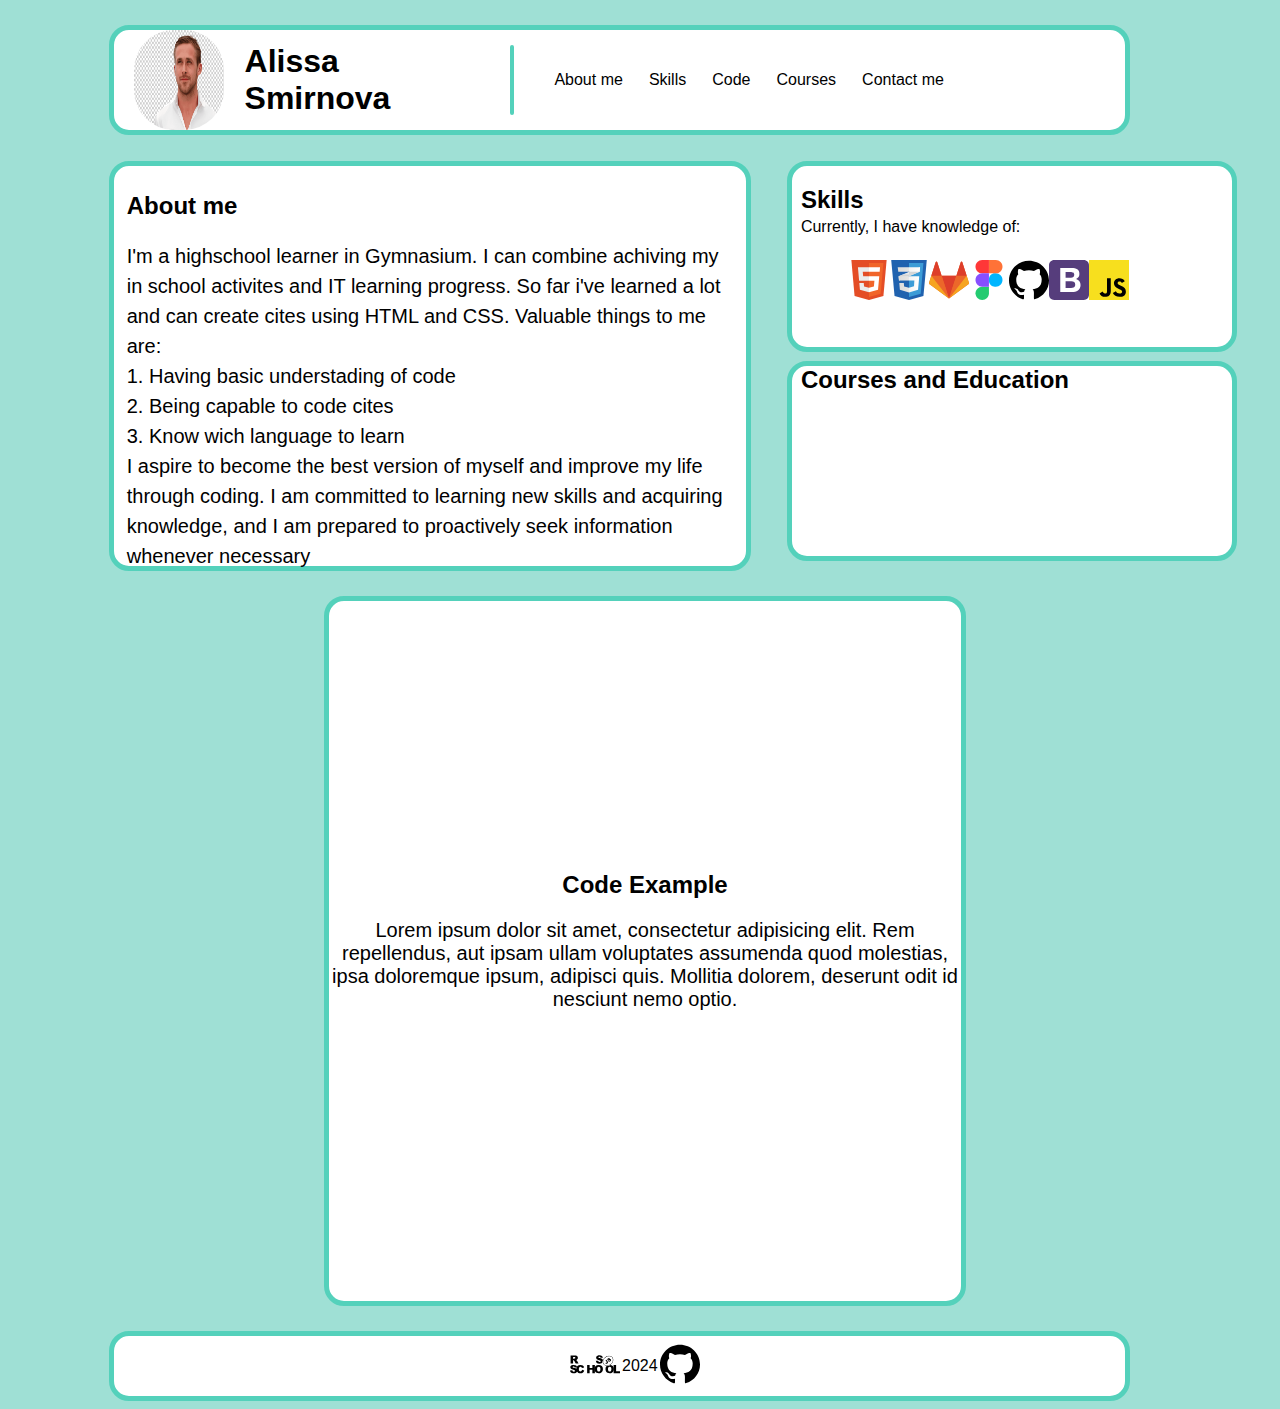
<file: index.html>
<!DOCTYPE html>
<html lang="en">
<head>
    <meta charset="UTF-8">
    <meta name="viewport" content="width=device-width, initial-scale=1.0">
    <link rel="stylesheet" href="style.css">
    <style>
        @import url('https://fonts.cdnfonts.com/css/schibsted-grotesk');
    </style>
    <title>Document</title>
</head>
<body>
    <header>
        <div class="container">
            <img src="/ryan.png" alt="Me" width="90px" height="100px" id="my">
            <div class="container-info">
            <h1>Alissa Smirnova</h1>
            <div id="cover"></div>
            <nav>
                <ul>
                    <li><a href="#about-me">About me</a></li>
                    <li><a href="#skills">Skills</a></li>
                    <li><a href="#code">Code</a></li>
                    <li><a href="#course">Courses</a></li>
                    <li><a href="#contact">Contact me</a></li>
                </ul>
            </nav>
            </div>
        <!-- TODO: nav with contact info, my name and photo in alt -->
        </div>
    </header>
    <main>
        <div class="block">
        <div class="container" id="about-me">
            <div class="wrapper">
                <h2>About me</h2>
                <p>I'm a highschool learner in Gymnasium. I can combine achiving my in school activites and IT learning progress. So far i've learned a lot and can create cites using HTML and CSS. Valuable things to me are:
            <br>1. Having basic understading of code
            <br>2. Being capable to code cites
            <br>3. Know wich language to learn
            <br>I aspire to become the best version of myself and improve my life through coding. I am committed to learning new skills and acquiring knowledge, and I am prepared to proactively seek information whenever necessary</p>
            </div>
        </div>
        <div class="block-2">
        <div class="container" id="skills">
            <div class="wrapper-2">
                <h2>Skills</h2>
                Currently, I have knowledge of:
                <div class="wrapper-6">
                    <ul id="icons">
                <div><img src="/html-icon.svg" alt="HTML" height="40px" width="40px"></div>
                <div><img src="/css-icon.svg" alt="CSS" height="40px" width="40px"></div>
                <div><img src="/gitlab-icon.svg" alt="GitLab" height="40px" width="40px"></div>
                <div><img src="/figma-icon.svg" alt="Figma" height="40px" width="40px"></div>
                <div><img src="/github.svg" alt="GitHub" height="40px"
                width="40px"></div>
                <div><img src="/bootstrap-4-icon.svg" alt="Bootstrap" height="40px" width="40px"></div>
                <div><img src="/javascript-programming-language-icon.svg" alt="JavaScript" height="40px" width="40px"></div>
                </div>
            </ul>
            </div>
        </div>
        <div class="container" id="course">
            <div class="wrapper-3">
                <h2>Courses and Education</h2>
            </div>
        </div>
        </div>
        </div>
        <div class="container" id="code">
            <div class="wrapper-4">
                <h2>Code Example</h2>
                <p>Lorem ipsum dolor sit amet, consectetur adipisicing elit. Rem repellendus, aut ipsam ullam voluptates assumenda quod molestias, ipsa doloremque ipsum, adipisci quis. Mollitia dolorem, deserunt odit id nesciunt nemo optio.</p>
            </div>
        </div>
        <!-- TODO: self-introduction, list of skills in ul-li, code example, copmleted courses with link, completed educational projects with link, info about english and education  -->
    </main>
    <footer>
        <div class="container" id="contact">
            <div class="wrapper-5">
                <div id="logo"><img src="/rs_school_js.svg" alt="RsSchool" width="50px" height="70px"></div>
                <div id="year">2024</div>
                <div id="github"><img src="/github.svg" alt="GitHub" width="40px" height="60px"></div>
            </div>
        </div>
        <!-- TODO: link to Github, year of creation, course logo, link to course -->
    </footer>
</body>
</html>
<!-- i stopped at searching for code examples and ,=makeing basic html -->
</file>
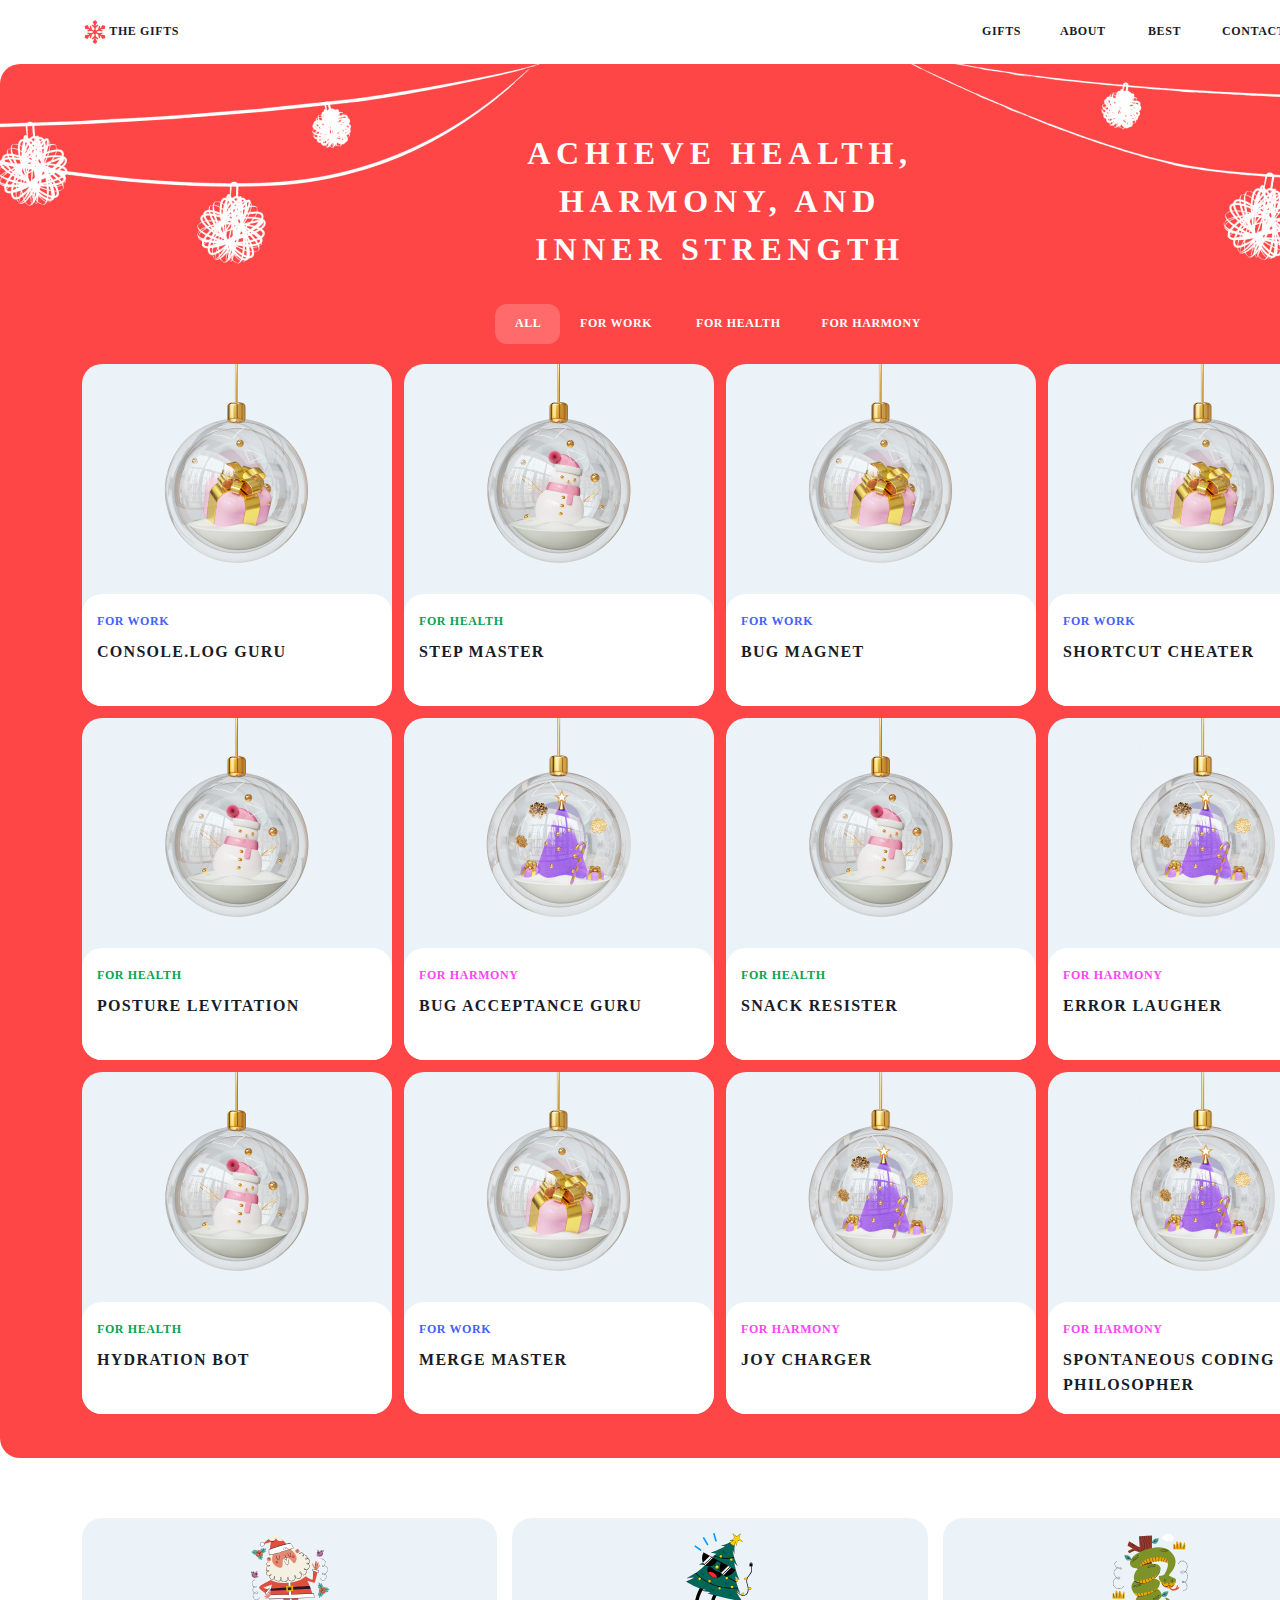
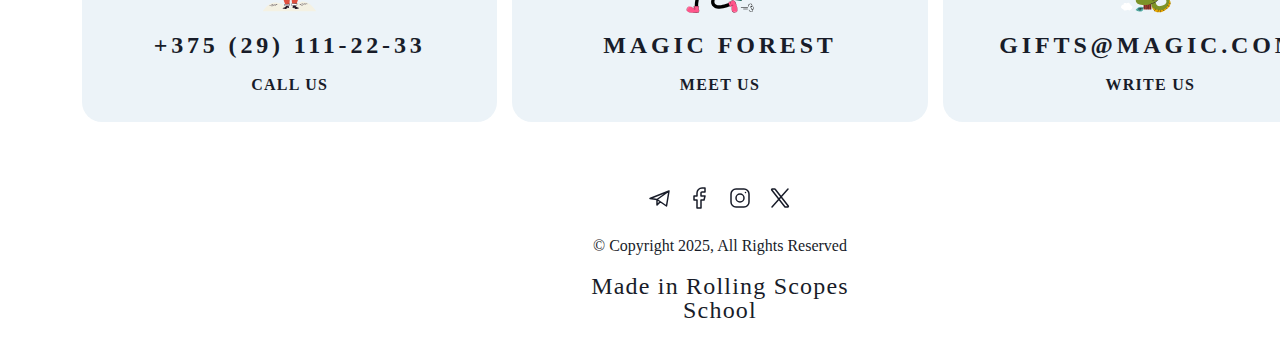
<file: christmas-shop/gifts.html>
<!DOCTYPE html>
<html lang="en">
<head>
    <meta charset="UTF-8">
    <meta name="viewport" content="width=device-width, initial-scale=1.0">
    <link rel="stylesheet" href="gifts.css">
    <title>Your-site.com/gifts</title>
</head>
<body>
    <header>
        <div class="container-header">
            <a class="container-logo">
                <div id="snowflake"><img src="/christmas-shop/snowflake.svg" alt="snowflake"></div>
                <div id="tg">THE GIFTS</div>
            </a>
            <div class="container-items">
                <div id="gifts-items">
                    <a id="gifts-text">GIFTS</a>
                </div>
                <div id="about-items">
                    <a id="about-text" href="#about">ABOUT</a>
                </div>
                <div id="best-items">
                    <a id="best-text" href="#best-gifts">BEST</a>
                </div>
                <div id="contacts-item">
                    <a id="contacts-text" href="#footer">CONTACTS</a>
                </div>
            </div>
        </div>
    </header>
    <main>
        <section class="gifts">
            <div class="container-gifts">
                <div class="h1">
                <h1>ACHIEVE HEALTH, HARMONY, AND INNER STRENGTH</h1>
                </div>
                <div class="container-tabs">
                    <div id="all"><div id="all-text">ALL</div></div>
                    <div id="work"><div id="work-text">FOR WORK</div></div>
                    <div id="health"><div id="health-text">FOR HEALTH</div></div>
                    <div id="harmony"><div id="harmony-text">FOR HARMONY</div></div>
                </div>
                <div class="container-cards">
                    <div class="card">
                        <div class="img-card"><img src="/christmas-shop/gift-for-work.png" alt="gift-for-work" width="310px" height="230px"></div>
                        <div class="container-headers">
                          <h4 class="for-work">FOR WORK</h4>
                          <h3 class="text-bg">CONSOLE.LOG GURU</h3>
                        </div>
                    </div>
                    <div class="card">
                        <div class="img-card"><img src="/christmas-shop/gift-for-health.png" alt="gift-for-health" width="310px" height="230px"></div>
                        <div class="container-headers">
                          <h4 class="for-health">FOR HEALTH</h4>
                          <h3 class="text-bg">STEP MASTER</h3>
                        </div>
                    </div>
                    <div class="card">
                        <div class="img-card"><img src="/christmas-shop/gift-for-work.png" alt="gift-for-work" width="310px" height="230px"></div>
                        <div class="container-headers">
                          <h4 class="for-work">FOR WORK</h4>
                          <h3 class="text-bg">BUG MAGNET</h3>
                        </div>
                    </div>
                    <div class="card">
                        <div class="img-card"><img src="/christmas-shop/gift-for-work.png" alt="gift-for-work" width="310px" height="230px"></div>
                        <div class="container-headers">
                          <h4 class="for-work">FOR WORK</h4>
                          <h3 class="text-bg">SHORTCUT CHEATER</h3>
                        </div>
                    </div>
                    <div class="card">
                        <div class="img-card"><img src="/christmas-shop/gift-for-health.png" alt="gift-for-health" width="310px" height="230px"></div>
                        <div class="container-headers">
                          <h4 class="for-health">FOR HEALTH</h4>
                          <h3 class="text-bg">POSTURE LEVITATION</h3>
                        </div>
                    </div>
                    <div class="card">
                        <div class="img-card"><img src="/christmas-shop/gift-for-harmony.png" alt="gift-for-harmony" width="310px" height="230px"></div>
                        <div class="container-headers">
                          <h4 class="for-harmony">FOR HARMONY</h4>
                          <h3 class="text-bg">BUG ACCEPTANCE GURU</h3>
                        </div>
                    </div>
                    <div class="card">
                        <div class="img-card"><img src="/christmas-shop/gift-for-health.png" alt="gift-for-health" width="310px" height="230px"></div>
                        <div class="container-headers">
                          <h4 class="for-health">FOR HEALTH</h4>
                          <h3 class="text-bg">SNACK RESISTER</h3>
                        </div>
                    </div>
                    <div class="card">
                        <div class="img-card"><img src="/christmas-shop/gift-for-harmony.png" alt="gift-for-harmony" width="310px" height="230px"></div>
                        <div class="container-headers">
                          <h4 class="for-harmony">FOR HARMONY</h4>
                          <h3 class="text-bg">ERROR LAUGHER</h3>
                        </div>
                    </div>
                    <div class="card">
                        <div class="img-card"><img src="/christmas-shop/gift-for-health.png" alt="gift-for-health" width="310px" height="230px"></div>
                        <div class="container-headers">
                          <h4 class="for-health">FOR HEALTH</h4>
                          <h3 class="text-bg">HYDRATION BOT</h3>
                        </div>
                    </div>
                    <div class="card">
                        <div class="img-card"><img src="/christmas-shop/gift-for-work.png" alt="gift-for-work" width="310px" height="230px"></div>
                        <div class="container-headers">
                          <h4 class="for-work">FOR WORK</h4>
                          <h3 class="text-bg">MERGE MASTER</h3>
                        </div>
                    </div>
                    <div class="card">
                        <div class="img-card"><img src="/christmas-shop/gift-for-harmony.png" alt="gift-for-harmony" width="310px" height="230px"></div>
                        <div class="container-headers">
                          <h4 class="for-harmony">FOR HARMONY</h4>
                          <h3 class="text-bg">JOY CHARGER</h3>
                        </div>
                    </div>
                    <div class="card">
                        <div class="img-card"><img src="/christmas-shop/gift-for-harmony.png" alt="gift-for-harmony" width="310px" height="230px"></div>
                        <div class="container-headers">
                          <h4 class="for-harmony">FOR HARMONY</h4>
                          <h3 class="text-bg-last">SPONTANEOUS CODING PHILOSOPHER</h3>
                        </div>
                    </div>
                </div>
            </div>
        </section>
    </main>
    <footer id="footer">
        <div class="container-footer">
            <div class="container-blocks">
                <div class="contianer-single-block">
                    <div id="santa-icon"><img src="/christmas-shop/santa-icon.svg" alt="santa-claus" width="80px" height="80px"></div>
                    <div class="n-m-g">+375 (29) 111-22-33</div>
                    <a class="c-m-w" href="tel:+375 (29) 111-22-33" id="call">CALL US</a>
                </div>
                <div class="contianer-single-block">
                    <div id="christmas-tree-icon"><img src="/christmas-shop/christmas-tree-icon.svg" alt="christmas tree" width="80px" height="80px"></div>
                    <div class="n-m-g">MAGIC FOREST</div>
                    <a class="c-m-w" class="n-m-g" href="https://www.google.com/maps/place/New+York,+NY,+USA/@40.6976312,-74.1444873,11z/data=!3m1!4b1!4m6!3m5!1s0x89c24fa5d33f083b:0xc80b8f06e177fe62!8m2!3d40.7127753!4d-74.0059728!16zL20vMDJfMjg2?entry=ttu&g_ep=EgoyMDI0MTExOS4yIKXMDSoASAFQAw%3D%3D" target="_blank">MEET US</a>
                </div>
                <div class="contianer-single-block">
                    <div id="snake-icon"><img src="/christmas-shop/snake-icon.svg" alt="snake" width="80px" height="80px"></div>
                    <div class="n-m-g">GIFTS@MAGIC.COM</div>
                    <a class="c-m-w" href="mailto:email@example.com">WRITE US</a>
                </div>
            </div>
            <div class="container-footer-bottom" id="contacts">
                <div class="container-social">
                    <div class="app-icons"><img src="/christmas-shop/telegram.svg" alt="telegram" width="24px" height="24px"></div>
                    <div class="app-icons"><img src="/christmas-shop/facebook.svg" alt="facebook" width="24px" height="24px"></div>
                    <div class="app-icons"><img src="/christmas-shop/instagram.svg" alt="instagram" width="24px" height="24px"></div>
                    <div class="app-icons"><img src="/christmas-shop/X.svg" alt="x" width="24px" height="24px"></div>
                </div>
                <p id="copyright">© Copyright 2025, All Rights Reserved</p>
                <a id="caption-7" href="https://rs.school/" target="_blank">Made in Rolling Scopes School</a>
            </div>
        </div>
    </footer>
</body>
</html>
</file>
<file: style.css>
.container {
    margin-top: 2%;
    margin-left: 8%;
    display: flex;
    flex-direction: row;
    justify-content: center;
    justify-content: left;
    align-items: center;
    width: 80%;
    height: 100px;
    background-color: white;
    border-radius: 20px;
    border: 5px solid rgb(84, 209, 187 );
}

body {
    background-color: rgb(159, 224, 213) ;
}
#my {
    border-radius: 40px;
    display: flex;
    justify-content: left;
    margin-right: 2%;
    margin-left: 2%;
}

.container-info {
    display: flex;
    flex-direction: row;
    align-items: center;
    margin-right: 5%;
    width: 170%;
    font-family: 'Schibsted Grotesk', sans-serif;
                                                
}

nav {
    width: 70%;
}

#cover {
    height: 70px;
    width: 5px;
    border-radius: 5px;
    background-color: rgb(84, 209, 187);
    margin-left: 3%;
}

ul {
    display: flex;
    flex-direction: row;
    word-wrap: break-word;
    list-style: none;
}

a {
    text-decoration: none;
    color: black;
    display: inline-block; 
    background-color: white; 
    border-radius: 5px; 
    transition: background-color 0.5s ease; 
}

a:hover {
    background-color: rgb(84, 209, 187); 
}
 
li {
    padding-right: 5%;
}

.block {
    display: flex;
    flex-direction: row;
}

#about-me {
    width: 50%;
    height: 400px;
    font-family: 'Schibsted Grotesk', sans-serif;
                                                
}

.wrapper {
    height: 350px;
    width: 95%;
    margin-left: 2%;
    line-height: 30px;
}

h2 {
    margin-bottom: 1%;
    margin-top: 0;
}

p{
    font-size: 20px;
}

.block-2 {
    display: flex;
    flex-direction: column;
    height: 400px;
    margin-top: 2%;
    
}

#skills {
    height: 200px;
    width: 440px;
    margin-top: 0;
    font-family: 'Schibsted Grotesk', sans-serif;                                   
}

.wrapper-6 {
    display: flex;
    flex-direction: row;
    padding: 2%;
}

.wrapper-2 {
    height: 140px;
    width: 400px;
    margin-left: 2%;
}

#icons {
    margin-right: 10%;
}

#course {
    height: 200px;
    width: 440px;
    font-family: 'Schibsted Grotesk', sans-serif;
                                                
}

.wrapper-3 {
    height: 190px;
    width: 95%;
    margin-left: 2%;
}

#code {
    width: 50%;
    height: 700px;
    display: flex;
    justify-content: center;
    margin-left: 25%;
    text-align: center;
    font-family: 'Schibsted Grotesk', sans-serif;
                                                
}

#contact {
    height: 60px;
    width: 80%;
    display: flex;
    justify-content: center;
    align-items: center;
    font-family: 'Schibsted Grotesk', sans-serif;
                                                
}

.wrapper-5 {
    width: 13%;
    display: flex;
    flex-direction: row;
    align-items: center;
    justify-content: space-around;
    margin-left: 3%;
}
</file>
<file: christmas-shop/gifts.css>
@import url('https://fonts.cdnfonts.com/css/allura');
@import url('https://fonts.cdnfonts.com/css/montserrat');

html {
    width: 1440px;
    max-width: 1440px;
    scroll-behavior: smooth;
    margin: 0;
    padding: 0;
    border: 0;
}

body {
    width: 1440px;
    height: 1954px;
    background: var(--Static-White, rgba(255, 255, 255, 1));
    overflow-x: hidden;
    margin: 0;
    padding: 0;
}

header {
    width: 1440px;
    height: 64px;
    background: rgba(255, 255, 255, 1);
    display: flex;
    justify-content: center;
}

.container-header {
    display: flex;
    flex-direction: row;
    width: 1276px;
    height: 64px;
    max-width: 1276px;
    align-items: center;
    justify-content: space-between;
}

.container-logo {
    width: 141px;
    height:  40px;
    border-radius: 12px;
    display: flex;
    flex-direction: row;
    align-items: center;
    text-decoration: none;
}

#snowflake {
    width: 24px;
    height: 24px;
    padding: 0px 1.66px 0px 1.66px;
    gap: 0px;
}

#tg {
    width: 70px;
    height: 16px;
    gap: 0px;
    font-family: Montserrat;
    font-size: 12px;
    font-weight: 600;
    line-height: 15.6px;
    letter-spacing: 0.05em;
    text-align: left;
    text-underline-position: from-font;
    text-decoration-skip-ink: none;
    color: var(--Dark, rgba(24, 28, 41, 1));

}

.container-items {
    display: flex;
    flex-direction: row;
    width: 376px;
    height: 40px;
    gap: var(--Space8);
}

#gifts-items {
    width: 78px;
    height: 40px;
    border-radius: 12px;
    display: flex;
    align-items: center;
}

#gifts-text {
    width: 38px;
    height: 16px;
    font-family: Montserrat;
    font-size: 12px;
    font-weight: 600;
    line-height: 15.6px;
    letter-spacing: 0.05em;
    text-align: left;
    text-underline-position: from-font;
    text-decoration-skip-ink: none;
    color: var(--Dark, rgba(24, 28, 41, 1));
    text-decoration: none;
}

#about-items {
  width: 88px;
  height: 40px;
  border-radius: 12px 0px 0px 0px;
  display: flex;
  align-items: center;
}

#about-text {
    width: 48px;
    height: 16px;
    font-family: Montserrat;
    font-size: 12px;
    font-weight: 600;
    line-height: 15.6px;
    letter-spacing: 0.05em;
    text-align: left;
    text-underline-position: from-font;
    text-decoration-skip-ink: none;
    color: var(--Dark, rgba(24, 28, 41, 1));
    text-decoration: none;
    position: relative;
}

#about-text::after {
    background-color: rgba(255, 70, 70, 1); 
    transition: width 0.5s ease;
    content: '';
    position: absolute;
    bottom: -2px;
    left: 0;
    width: 0;
    height: 2px;
}

#about-text:hover::after {
    width: 100%;
}

#best-items {
    width: 74px;
    height: 40px;
    border-radius: 12px 0px 0px 0px;    
    display: flex;
    align-items: center;
}

#best-text {
    width: 34px;
    height: 16px;
    font-family: Montserrat;
    font-size: 12px;
    font-weight: 600;
    line-height: 15.6px;
    letter-spacing: 0.05em;
    text-align: left;
    text-underline-position: from-font;
    text-decoration-skip-ink: none;
    color: var(--Dark, rgba(24, 28, 41, 1));
    text-decoration: none;
    position: relative;
}

#best-text::after {
    background-color: rgba(255, 70, 70, 1); 
    transition: width 0.5s ease;
    content: '';
    position: absolute;
    bottom: -2px;
    left: 0;
    width: 0;
    height: 2px;
}

#best-text:hover::after {
    width: 100%;
}

#contacts-item {
    width: 112px;
    height: 40px;
    border-radius: 12px 0px 0px 0px;
    display: flex;
    align-items: center;
}

#contacts-text {
    width: 72px;
    height: 16px;
    font-family: Montserrat;
    font-size: 12px;
    font-weight: 600;
    line-height: 15.6px;
    letter-spacing: 0.05em;
    text-align: left;
    text-underline-position: from-font;
    text-decoration-skip-ink: none;
    color: var(--Dark, rgba(24, 28, 41, 1));
    text-decoration: none;
    position: relative;
}

#contacts-text::after {
    background-color: rgba(255, 70, 70, 1); 
    transition: width 0.5s ease;
    content: '';
    position: absolute;
    bottom: -2px;
    left: 0;
    width: 0;
    height: 2px;
}

#contacts-text:hover::after {
    width: 100%;
}

.gifts {
    width: 1440px;
    height: 1394px;
    border-radius: 20px;
    background: var(--Primary, rgba(255, 70, 70, 1));
    background-image: url(bg-garland.svg);
    background-repeat: no-repeat;
    display: flex;
    justify-content: center;
    align-items: center;
}

.container-gifts {
    width: 1276px;
    height: 1274px;
    max-width: 1276px;
    display: flex;
    justify-content: center;
    align-items: center;
    flex-direction: column;
}

.h1 {
    width: 426px;
    height: 190px;
    max-width: 426px;
}

h1 {
    width: 426px;
    height: 144px;
    font-family: Montserrat;
    font-size: 32px;
    font-weight: 600;
    line-height: 48px;
    letter-spacing: 0.18em;
    text-align: center;
    text-underline-position: from-font;
    text-decoration-skip-ink: none;
    color: var(--Static-White, rgba(255, 255, 255, 1));
}

.container-tabs {
    width: 474px;
    height: 40px;
    display: flex;
    justify-content: center;
    align-items: center;
    flex-direction: row;
    margin-top: 10px;
    margin-bottom: 20px;
}

#all {
    width: 65px;
    height: 40px;
    border-radius: 12px;
    background: var(--Static-White-20, rgba(255, 255, 255, 0.2));
    display: flex;
    align-items: center;
    justify-content: center;
}

#all-text {
    width: 25px;
    height: 16px;
    font-family: Montserrat;
    font-size: 12px;
    font-weight: 600;
    line-height: 15.6px;
    letter-spacing: 0.05em;
    text-align: left;
    text-underline-position: from-font;
    text-decoration-skip-ink: none;
    color: var(--Static-White, rgba(255, 255, 255, 1));
}

#work {
    width: 116px;
    height: 40px;
    border-radius: 12px;
    display: flex;
    align-items: center;
    justify-content: center;
    display: flex;
    align-items: center;
    justify-content: center;
}

#work-text {
    width: 76px;
    height: 16px;
    font-family: Montserrat;
    font-size: 12px;
    font-weight: 600;
    line-height: 15.6px;
    letter-spacing: 0.05em;
    text-align: left;
    text-underline-position: from-font;
    text-decoration-skip-ink: none;
    color: var(--Static-White, rgba(255, 255, 255, 1));
}

#health {
    width: 126px;
    height: 40px;
    border-radius: 12px;
    display: flex;
    align-items: center;
    justify-content: center;
}

#health-text {
    width: 86px;
    height: 16px;
    font-family: Montserrat;
    font-size: 12px;
    font-weight: 600;
    line-height: 15.6px;
    letter-spacing: 0.05em;
    text-align: left;
    text-underline-position: from-font;
    text-decoration-skip-ink: none;
    color: var(--Static-White, rgba(255, 255, 255, 1));
}

#harmony {
    width: 143px;
    height: 40px;
    border-radius: 12px;
    display: flex;
    align-items: center;
    justify-content: center;
}

#harmony-text {
    width: 104px;
    height: 16px;
    font-family: Montserrat;
    font-size: 12px;
    font-weight: 600;
    line-height: 15.6px;
    letter-spacing: 0.05em;
    text-align: left;
    text-underline-position: from-font;
    text-decoration-skip-ink: none;
    color: var(--Static-White, rgba(255, 255, 255, 1));
}

.container-cards {
    width: 1276px;
    height: 1060px;
    display: flex;
    flex-direction: row;
    flex-wrap: wrap;
    gap: 12px;
}

.card {
    width: 310px;
    height: 342px;
    border-radius: 20px;
    background: var(--Content-Background, rgba(236, 243, 248, 1));
}

.card:hover .text-bg {
    color: rgba(255, 70, 70, 1);
    transition: color ease 0.2s;
}

.img-card {
    width: 310px;
    height: 230px;
}

.container-headers {
    width: 310px;
    height: 112px;
    border-radius: 20px;
    background: var(--Static-White, rgba(255, 255, 255, 1));
    display: flex;
    align-items: flex-start;
    justify-content: flex-start;
    flex-direction: column;
    margin: 0;
}

.for-work, .for-health, .for-harmony {
    margin-top: 20px;
    margin-left: 15px;
    margin-bottom: 10px;
}

.text-bg, .text-bg-last{
    margin-top: 0;
    margin-left: 15px;
}

.text-bg-last {
    width: 270px;
    height: 48px;
    font-family: Montserrat;
    font-size: 16px;
    font-weight: 600;
    line-height: 24.32px;
    letter-spacing: 0.08em;
    text-align: left;
    text-underline-position: from-font;
    text-decoration-skip-ink: none;
    color: var(--Dark, rgba(24, 28, 41, 1));
}

.text-bg {
    width: 270px;
    height: 24px;
    font-family: Montserrat;
    font-size: 16px;
    font-weight: 600;
    line-height: 24.32px;
    letter-spacing: 0.08em;
    text-align: left;
    text-underline-position: from-font;
    text-decoration-skip-ink: none;
    color: var(--Dark, rgba(24, 28, 41, 1));
}

.for-work {
    width: 76px;
    height: 16px;
    font-family: Montserrat;
    font-size: 12px;
    font-weight: 600;
    line-height: 15.6px;
    letter-spacing: 0.05em;
    text-align: left;
    text-underline-position: from-font;
    text-decoration-skip-ink: none;
    color: var(--Tag-Purple, rgba(67, 97, 255, 1));
}

.for-health {
    width: 86px;
    height: 16px;
    font-family: Montserrat;
    font-size: 12px;
    font-weight: 600;
    line-height: 15.6px;
    letter-spacing: 0.05em;
    text-align: left;
    text-underline-position: from-font;
    text-decoration-skip-ink: none;
    color: var(--Tag-Green, rgba(6, 164, 79, 1));
}

.for-harmony {
    width: 104px;
    height: 16px;
    font-family: Montserrat;
    font-size: 12px;
    font-weight: 600;
    line-height: 15.6px;
    letter-spacing: 0.05em;
    text-align: left;
    text-underline-position: from-font;
    text-decoration-skip-ink: none;
    color: var(--Tag-Pink, rgba(255, 67, 247, 1));
}

footer {
    width: 1440px;
    height: 496px;
    padding: var(--Space60) var(--Space8) var(--Space60) var(--Space8);
    background: var(--Static-White, rgba(255, 255, 255, 1));
    display: flex;
    align-items: center;
    justify-content: center;
    flex-direction: column;
}

.container-footer {
    width: 1276px;
    height: 376px;
    max-width: 1276px;
    gap: var(--Space60);
    display: flex;
    align-items: center;
    justify-content: center;
    flex-direction: column;
    justify-content: space-between;
}

.container-blocks {
    width: 1276px;
    height: 204px;
    gap: var(--Space12);
    border-radius: 60px;
    display: flex;
    align-items: center;
    justify-content: center;
    flex-direction: row;
    gap: 15px;
}

.contianer-single-block {
    width: 417.33px;
    height: 204px;
    padding: var(--Space20);
    gap: var(--Space12);
    border-radius: 20px;
    background: var(--Content-Background, rgba(236, 243, 248, 1));
    display: flex;
    align-items: center;
    justify-content: center;
    flex-direction: column;
}

.n-m-g {
    width: 377.33px;
    height: 36px;
    font-family: Montserrat;
    font-size: 24px;
    font-weight: 600;
    line-height: 36.48px;
    letter-spacing: 0.16em;
    text-align: center;
    text-underline-position: from-font;
    text-decoration-skip-ink: none;
    color: var(--Dark, rgba(24, 28, 41, 1));
    margin-top: 10px;
}

.c-m-w {
    width: 377.33px;
    height: 24px;
    font-family: Montserrat;
    font-size: 16px;
    font-weight: 600;
    line-height: 24.32px;
    letter-spacing: 0.08em;
    text-align: center;
    text-underline-position: from-font;
    text-decoration-skip-ink: none;
    color: var(--Dark, rgba(24, 28, 41, 1));
    text-decoration: none;
    margin: 10px;
}

.c-m-w:hover {
    color: rgba(255, 70, 70, 1);
}

.container-footer-bottom {
    width: 1276px;
    height: 112px;
    gap: var(--Space12);
    display: flex;
    align-items: center;
    justify-content: center;
    flex-direction: column;
}

.container-social {
    width: 196px;
    height: 40px;
    gap: var(--Space12);
    display: flex;
    align-items: center;
    justify-content: center;
    flex-direction: row;
}

.app-icons {
    width: 40px;
    height: 40px;
    padding: var(--Space8);
    gap: var(--Space0);
    display: flex;
    align-items: center;
    justify-content: center;
}

#copyright {
    width: 301px;
    height: 24px;
    font-family: Montserrat;
    font-size: 16px;
    font-weight: 400;
    line-height: 23.68px;
    text-align: center;
    text-underline-position: from-font;
    text-decoration-skip-ink: none;
    color: var(--Dark, rgba(24, 28, 41, 1));
}

#caption-7 {
    width: 300px;
    height: 24px;
    font-family: Allura;
    font-size: 24px;
    font-weight: 400;
    line-height: 24px;
    letter-spacing: 0.05em;
    text-align: center;
    text-underline-position: from-font;
    text-decoration-skip-ink: none;
    color: var(--Dark, rgba(24, 28, 41, 1));
    text-decoration: none;
    position: relative;
}

#caption-7::after {
    transition: width 0.5s ease;
    content: '';
    position: absolute;
    bottom: 0;
    left: 0;
    width: 0;
    height: 2px;
    background-color: rgba(24, 28, 41, 1);
}

#caption-7:hover::after {
    width: 100%;
}
</file>
